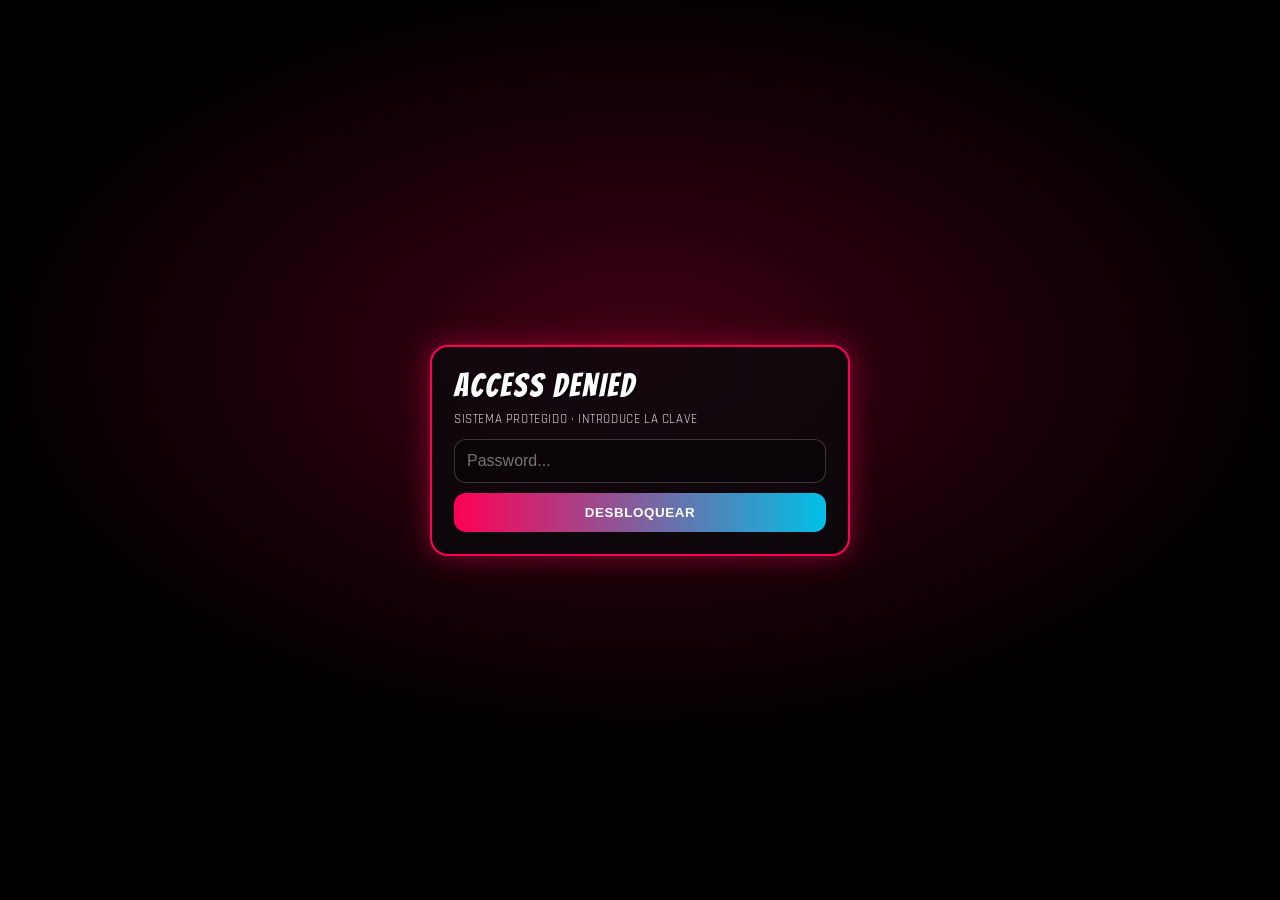
<file: index.html>
<!DOCTYPE html>
<html lang="es">
<head>
  <meta charset="UTF-8" />
  <meta name="viewport" content="width=device-width, initial-scale=1.0" />
  <title>ISAAAAAAAA 🤍</title>

  <link rel="preconnect" href="https://fonts.googleapis.com">
  <link rel="preconnect" href="https://fonts.gstatic.com" crossorigin>
  <link href="https://fonts.googleapis.com/css2?family=Bangers&family=Rajdhani:wght@400;700&display=swap" rel="stylesheet">

  <link rel="stylesheet" href="styles.css" />
</head>

<body>
  <canvas id="fx-canvas" aria-hidden="true"></canvas>

  <!-- Security Overlay -->
  <div id="security-overlay" class="security-overlay">
    <div class="login-box" role="dialog" aria-modal="true" aria-labelledby="login-title">
      <div class="login-top">
        <div id="login-title" class="badge">ACCESS DENIED</div>
        <div class="tiny">SISTEMA PROTEGIDO · INTRODUCE LA CLAVE</div>
      </div>

      <label class="sr-only" for="password-input">Password</label>
      <input type="password" id="password-input" placeholder="Password..." autocomplete="current-password" inputmode="text" />
      <button id="login-btn" type="button">DESBLOQUEAR</button>

      <p id="error-msg" class="error-msg" role="status" aria-live="polite">CLAVE INCORRECTA</p>
    </div>
  </div>

  <!-- Opening -->
  <div id="opening" class="opening hidden" aria-hidden="true">
    <div class="opening-skip">
      <button id="skip-opening" class="btn-ghost" type="button">Saltar opening</button>
    </div>
    <div class="opening-center">
      <div class="opening-chapter">CHAPTER 01</div>
      <div class="opening-title">GR-30 MEMORIES</div>
      <div class="opening-sub">Desliza para leer la historia</div>
    </div>
    <div class="opening-bars" aria-hidden="true"></div>
    <div class="opening-flash" aria-hidden="true"></div>
  </div>

  <!-- Main -->
  <div id="main-content" class="hidden">
    <header class="hero">
      <div class="hero-inner">
        <div class="hero-row">
          <span class="chapter">CHAPTER 01</span>

          <div class="toggles" aria-label="Controles">
            <button id="toggle-theme" class="chip" type="button" aria-label="Cambiar tema">🌙</button>
            <button id="toggle-mode" class="chip" type="button" aria-label="Cambiar modo lectura">📖</button>
          </div>
        </div>

        <h1>GR-30 MEMORIES</h1>
        <p class="subtitle">Isa · Indi · David</p>

        <div class="scroll-indicator" aria-hidden="true"></div>
        <div class="hero-tip" id="hero-tip">Modo: <b>Scroll</b> (pulsa 📖 para páginas)</div>
      </div>

      <div class="speedlines" aria-hidden="true"></div>
    </header>

    <main>
      <!-- Vertical -->
      <section id="comic-vertical" class="comic-vertical" aria-label="Modo lectura vertical"></section>

      <!-- Horizontal -->
      <section id="comic-horizontal" class="comic-horizontal hidden" aria-label="Modo páginas horizontales">
        <div class="hud" role="group" aria-label="Navegación de páginas">
          <button id="prev-page" class="hud-btn" type="button" aria-label="Página anterior">◀</button>
          <div class="hud-mid">
            <span id="page-count">1 / 25</span>
            <span class="hud-hint">Arrastra · Rueda · Flechas</span>
          </div>
          <button id="next-page" class="hud-btn" type="button" aria-label="Página siguiente">▶</button>
        </div>

        <div id="h-strip" class="h-strip" tabindex="0" aria-label="Tira de páginas"></div>
      </section>
    </main>

    <footer class="footer">
      <p>TO BE CONTINUED...BESITO PEQUEÑITO...</p>
    </footer>

    <a href="art-quest.html" style="position:absolute; left:-9999px;">Santuario secreto</a>
  </div>

  <script src="script.js"></script>
</body>
</html>
</file>
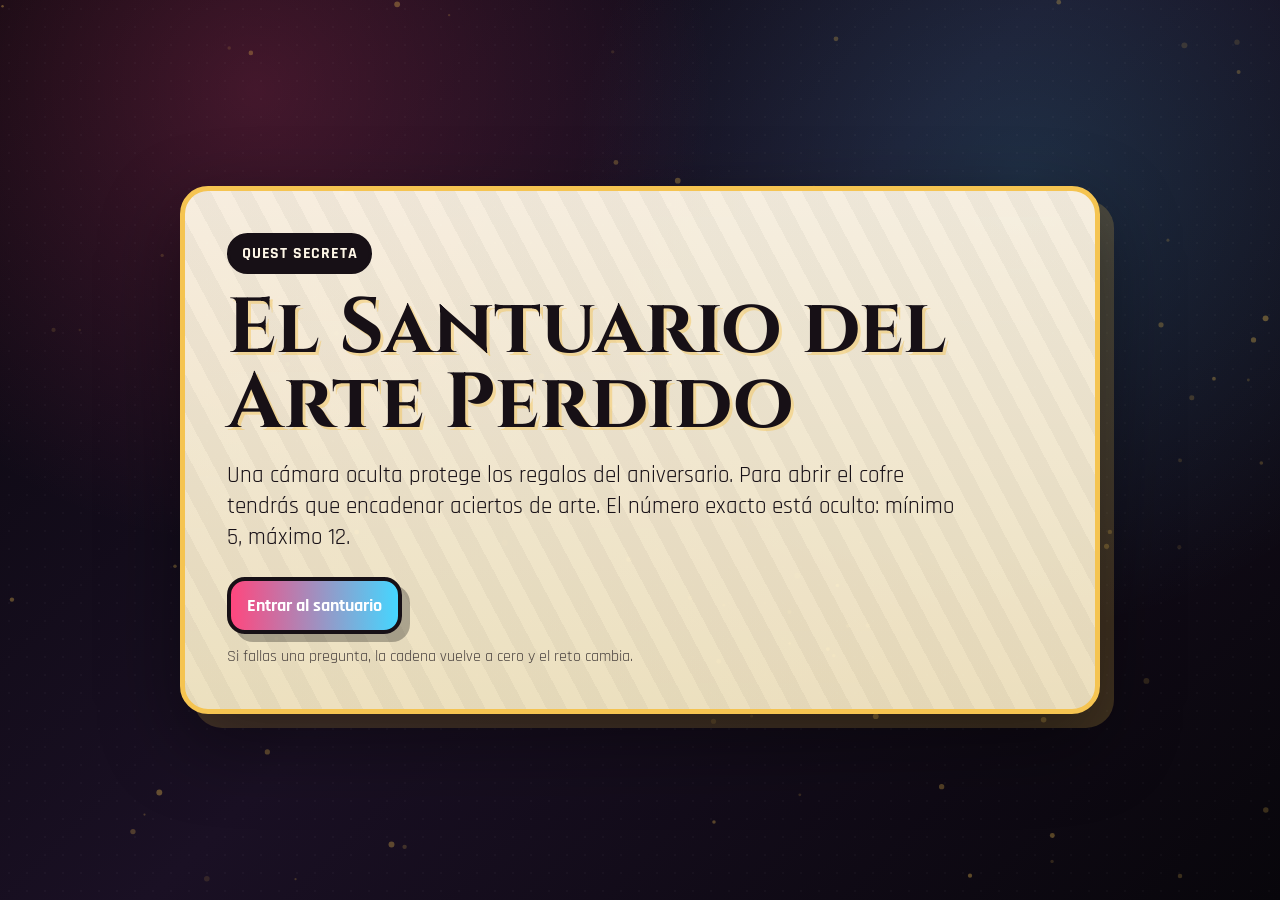
<file: art-quest.html>
<!DOCTYPE html>
<html lang="es">
<head>
  <meta charset="UTF-8" />
  <meta name="viewport" content="width=device-width, initial-scale=1.0" />
  <title>El Santuario del Arte Perdido</title>
  <link rel="preconnect" href="https://fonts.googleapis.com">
  <link rel="preconnect" href="https://fonts.gstatic.com" crossorigin>
  <link href="https://fonts.googleapis.com/css2?family=Bangers&family=Cinzel:wght@500;700;900&family=Rajdhani:wght@400;600;700&display=swap" rel="stylesheet">
  <link rel="stylesheet" href="art-quest.css" />
</head>
<body>
  <canvas id="artParticles" aria-hidden="true"></canvas>

  <main class="game-shell">
    <section id="introScreen" class="screen active intro-screen">
      <div class="temple-card">
        <div class="seal">QUEST SECRETA</div>
        <h1>El Santuario del Arte Perdido</h1>
        <p class="intro-copy">Una cámara oculta protege los regalos del aniversario. Para abrir el cofre tendrás que encadenar aciertos de arte. El número exacto está oculto: mínimo 5, máximo 12.</p>
        <button id="startBtn" class="primary-btn">Entrar al santuario</button>
        <p class="tiny">Si fallas una pregunta, la cadena vuelve a cero y el reto cambia.</p>
      </div>
    </section>

    <section id="gameScreen" class="screen game-screen" aria-live="polite">
      <header class="game-hud">
        <div>
          <span class="mini-label">CADENA ACTUAL</span>
          <strong id="streakLabel">0</strong>
        </div>
        <div>
          <span class="mini-label">RÉCORD</span>
          <strong id="bestLabel">0</strong>
        </div>
        <div>
          <span class="mini-label">RETO</span>
          <strong>???</strong>
        </div>
      </header>

      <div class="progress-veil">
        <div id="mysteryProgress" class="mystery-progress"></div>
      </div>

      <article class="question-card">
        <div class="question-top">
          <span id="categoryLabel" class="category-pill">Categoría</span>
          <span id="difficultyLabel" class="difficulty-pill">Dificultad</span>
        </div>
        <div id="artVisual" class="art-visual"></div>
        <h2 id="questionText">Pregunta</h2>
        <div id="answersGrid" class="answers-grid"></div>
      </article>

      <div id="feedback" class="feedback" aria-live="assertive"></div>
    </section>

    <section id="winScreen" class="screen win-screen">
      <div class="treasure-opening">
        <div class="chest">🎁</div>
        <h2>El cofre del aniversario se ha abierto</h2>
        <p>Has superado el reto oculto. Elige una carta-premio.</p>
      </div>
      <div id="prizesGrid" class="prizes-grid"></div>
      <button id="restartBtn" class="ghost-btn">Jugar otra vez</button>
    </section>

    <section id="finalScreen" class="screen final-screen">
      <div class="final-card">
        <div id="finalIcon" class="final-icon">💝</div>
        <h2 id="finalTitle">Premio desbloqueado</h2>
        <p id="finalDesc"></p>
        <div class="final-note">Vale oficial de aniversario. Canjeable por una sonrisa, una escapada y muchos recuerdos juntos.</div>
        <button id="backPrizesBtn" class="primary-btn">Volver a premios</button>
      </div>
    </section>
  </main>

  <script src="art-quest.js"></script>
</body>
</html>
</file>
<file: styles.css>
:root{
  --bg:#f5f5f7;
  --fg:#121212;
  --paper:#ffffff;
  --ink:#0f0f12;
  --accent:#ff0055;
  --accent2:#00d4ff;
  --shadow: rgba(0,0,0,.35);
  --grid: rgba(0,0,0,.05);
  --panelBorder:#0c0c0c;
  --bubble:#ffffff;
  --muted: rgba(10,10,10,.72);

  --fontComic: "Bangers", system-ui;
  --fontTech: "Rajdhani", system-ui;

  --radius: 18px;
}

@media (prefers-color-scheme: dark){
  :root{
    --bg:#0b0b10;
    --fg:#f2f2f6;
    --paper:#12121a;
    --ink:#f2f2f6;
    --shadow: rgba(0,0,0,.6);
    --grid: rgba(255,255,255,.05);
    --panelBorder:#f2f2f6;
    --bubble:#12121a;
    --muted: rgba(242,242,246,.7);
  }
}

html[data-theme="dark"]{
  --bg:#0b0b10;
  --fg:#f2f2f6;
  --paper:#12121a;
  --ink:#f2f2f6;
  --shadow: rgba(0,0,0,.6);
  --grid: rgba(255,255,255,.05);
  --panelBorder:#f2f2f6;
  --bubble:#12121a;
  --muted: rgba(242,242,246,.7);
}
html[data-theme="light"]{
  --bg:#f5f5f7;
  --fg:#121212;
  --paper:#ffffff;
  --ink:#0f0f12;
  --shadow: rgba(0,0,0,.35);
  --grid: rgba(0,0,0,.05);
  --panelBorder:#0c0c0c;
  --bubble:#ffffff;
  --muted: rgba(10,10,10,.72);
}

*{ box-sizing:border-box; margin:0; padding:0; }
body{
  font-family: var(--fontTech);
  background: var(--bg);
  color: var(--fg);
  overflow-x: hidden;
  -webkit-tap-highlight-color: transparent;
}

body::before{
  content:"";
  position: fixed;
  inset: 0;
  pointer-events:none;
  background:
    radial-gradient(var(--grid) 1px, transparent 1px) 0 0/18px 18px,
    radial-gradient(var(--grid) 1px, transparent 1px) 9px 9px/18px 18px;
  opacity:.6;
  mix-blend-mode: multiply;
  z-index: -2;
}
@media (prefers-color-scheme: dark){
  body::before{ mix-blend-mode: screen; opacity:.22; }
}

#fx-canvas{
  position: fixed;
  inset: 0;
  width: 100%;
  height: 100%;
  z-index: -1;
  pointer-events:none;
}

.sr-only{
  position:absolute;
  width:1px;height:1px;
  padding:0;margin:-1px;
  overflow:hidden;clip:rect(0,0,0,0);
  white-space:nowrap;border:0;
}

.hidden{ display:none !important; }

/* ===================== SECURITY ===================== */
.security-overlay{
  position:fixed;
  inset:0;
  background: radial-gradient(1200px 700px at 50% 40%, rgba(255,0,85,.25), transparent 55%), #000;
  display:flex;
  align-items:center;
  justify-content:center;
  z-index: 9999;
  padding: 18px;
}
.login-box{
  width: min(420px, 100%);
  border: 2px solid var(--accent);
  background: rgba(10,10,14,.78);
  backdrop-filter: blur(10px);
  color: #fff;
  padding: 22px;
  box-shadow: 0 0 28px rgba(255,0,85,.45);
  border-radius: 18px;
}
.login-top{ display:flex; flex-direction:column; gap:8px; margin-bottom: 12px; }
.badge{
  font-family: var(--fontComic);
  font-size: 32px;
  letter-spacing: 2px;
  text-shadow: 2px 2px 0 rgba(0,0,0,.6);
}
.tiny{ opacity:.85; font-size: 13px; letter-spacing: .6px; }
.login-box input{
  width:100%;
  padding: 12px 12px;
  border-radius: 12px;
  border: 1px solid rgba(255,255,255,.2);
  background: rgba(0,0,0,.35);
  color:#fff;
  font-size: 16px;
  outline:none;
}
.login-box input:focus{
  border-color: rgba(0,212,255,.55);
  box-shadow: 0 0 0 3px rgba(0,212,255,.18);
}
.login-box button{
  width:100%;
  margin-top: 10px;
  padding: 12px;
  border: none;
  border-radius: 12px;
  background: linear-gradient(90deg, var(--accent), rgba(0,212,255,.9));
  color: #fff;
  font-weight: 700;
  cursor:pointer;
  letter-spacing: .6px;
}
.error-msg{ display:none; margin-top: 10px; color:#ff4d4d; font-weight: 700; }
.hint{ margin-top: 10px; font-size: 12px; opacity:.8; }

/* ===================== OPENING ===================== */
.opening{
  position: fixed;
  inset:0;
  z-index: 5000;
  background:
    radial-gradient(900px 600px at 50% 40%, rgba(0,212,255,.20), transparent 60%),
    radial-gradient(900px 600px at 50% 60%, rgba(255,0,85,.18), transparent 60%),
    #000;
  color:#fff;
  overflow:hidden;
}
.opening-center{
  position:absolute;
  inset:0;
  display:flex;
  flex-direction:column;
  align-items:center;
  justify-content:center;
  gap: 10px;
  text-align:center;
  padding: 24px;
  z-index:2;
}
.opening-chapter{ font-weight: 700; letter-spacing: 3px; opacity:.85; }
.opening-title{
  font-family: var(--fontComic);
  font-size: clamp(42px, 7vw, 92px);
  letter-spacing: 3px;
  text-shadow: 3px 3px 0 rgba(255,0,85,.85);
  transform: translateY(20px);
  opacity:0;
  animation: popIn .55s ease forwards .25s;
}
.opening-sub{ opacity:0; transform: translateY(10px); animation: fadeUp .55s ease forwards .5s; }
@keyframes popIn{ to { opacity:1; transform: translateY(0); } }
@keyframes fadeUp{ to { opacity:.95; transform: translateY(0); } }

.opening-bars{
  position:absolute;
  inset:-40%;
  background: repeating-linear-gradient(62deg, transparent 0 22px, rgba(255,255,255,.06) 22px 44px);
  animation: barsMove 1.2s linear infinite;
  opacity:.55;
  z-index:1;
}
@keyframes barsMove{ to { transform: translateY(-140px); } }

.opening-flash{
  position:absolute;
  inset:0;
  background: white;
  opacity:0;
  z-index:3;
  animation: flash 2.2s ease forwards;
}
@keyframes flash{
  0%, 64% { opacity:0; }
  70% { opacity:.85; }
  78% { opacity:0; }
  100% { opacity:0; }
}

.opening-skip{
  position:absolute;
  top: 12px;
  right: 12px;
  z-index:4;
}
.btn-ghost{
  background: rgba(255,255,255,.08);
  border: 1px solid rgba(255,255,255,.22);
  color:#fff;
  padding: 10px 12px;
  border-radius: 999px;
  cursor:pointer;
  backdrop-filter: blur(10px);
}
.btn-ghost:hover{ background: rgba(255,255,255,.14); }

.opening.play-exit{ animation: openingExit .75s ease forwards; }
@keyframes openingExit{ 0% { opacity:1; } 100% { opacity:0; visibility:hidden; } }

/* ===================== HERO ===================== */
.hero{
  min-height: 86vh;
  display:flex;
  align-items:center;
  justify-content:center;
  position:relative;
  overflow:hidden;
  padding: 28px 14px 18px;
}
.hero-inner{
  width:min(980px, 100%);
  background: color-mix(in srgb, var(--paper) 92%, transparent);
  border: 5px solid var(--panelBorder);
  box-shadow: 12px 12px 0 var(--shadow);
  border-radius: 22px;
  padding: clamp(16px, 4vw, 30px);
  position:relative;
  z-index:2;
}
.hero-inner::before{
  content:"";
  position:absolute;
  inset: 0;
  border-radius: 18px;
  background:
    radial-gradient(circle at 25% 30%, rgba(255,0,85,.08), transparent 35%),
    radial-gradient(circle at 70% 55%, rgba(0,212,255,.08), transparent 45%);
  pointer-events:none;
}
.hero-row{
  display:flex;
  justify-content:space-between;
  align-items:center;
  gap: 12px;
  margin-bottom: 10px;
}
.chapter{
  font-weight:700;
  letter-spacing:1px;
  padding: 7px 12px;
  border-radius: 999px;
  border: 2px solid var(--panelBorder);
  background: var(--ink);
  color: color-mix(in srgb, var(--paper) 95%, #fff);
}
.toggles{ display:flex; gap: 10px; }
.chip{
  border: 2px solid var(--panelBorder);
  background: var(--paper);
  color: var(--fg);
  border-radius: 999px;
  padding: 10px 12px; /* más táctil en móvil */
  cursor:pointer;
  box-shadow: 6px 6px 0 var(--shadow);
}
.chip:active{ transform: translate(1px, 1px); box-shadow: 4px 4px 0 var(--shadow); }

.hero h1{
  font-family: var(--fontComic);
  font-size: clamp(40px, 7vw, 84px);
  letter-spacing: 2px;
  text-shadow: 3px 3px 0 var(--accent);
  line-height: .95;
}
.subtitle{ margin-top: 8px; opacity:.88; }
.hero-tip{ margin-top: 14px; color: var(--muted); font-size: 14px; }

.scroll-indicator{
  width: 34px;
  height: 52px;
  border: 2px solid var(--panelBorder);
  border-radius: 999px;
  margin-top: 22px;
  position:relative;
}
.scroll-indicator::after{
  content:"";
  width: 7px; height: 7px;
  background: var(--panelBorder);
  border-radius: 50%;
  position:absolute;
  left:50%;
  top: 12px;
  transform: translateX(-50%);
  animation: scrollDot 1.4s ease infinite;
}
@keyframes scrollDot{
  0%{ opacity:1; transform: translate(-50%, 0); }
  80%{ opacity:0; transform: translate(-50%, 18px); }
  100%{ opacity:0; }
}

.speedlines{
  position:absolute;
  inset:-50%;
  background: repeating-linear-gradient(
    62deg,
    transparent 0 16px,
    color-mix(in srgb, var(--ink) 10%, transparent) 16px 32px
  );
  opacity:.18;
  animation: speedMove 12s linear infinite;
  z-index:1;
}
@keyframes speedMove{ to { transform: translateY(-240px); } }

/* ===================== COMIC (VERTICAL) ===================== */
.comic-vertical{
  width:min(920px, 100%);
  margin: 0 auto;
  padding: 26px 12px 80px;
  display:flex;
  flex-direction:column;
  gap: 78px; /* móvil más compacto */
}

/* Panel reveal */
.panel{
  position:relative;
  opacity:0;
  transform: translateY(52px) scale(.985);
  transition: opacity .7s ease, transform .85s cubic-bezier(.2,1,.2,1);
  will-change: transform, opacity;
}
.panel.visible{
  opacity:1;
  transform: translateY(0) scale(1);
}

/* Comic frame */
.panel-frame{
  background: var(--paper);
  border: 5px solid var(--panelBorder);
  box-shadow: 11px 11px 0 var(--shadow);
  overflow:hidden;
  position:relative;
  transform: rotate(var(--tilt, 0deg));
}

/* “ink” irregular feel */
.panel-frame::after{
  content:"";
  position:absolute;
  inset:0;
  pointer-events:none;
  background:
    radial-gradient(color-mix(in srgb, var(--ink) 8%, transparent) 1px, transparent 1px) 0 0/14px 14px;
  opacity:.14;
  mix-blend-mode: multiply;
}
@media (prefers-color-scheme: dark){
  .panel-frame::after{ mix-blend-mode: screen; opacity:.10; }
}

/* Image */
.panel img{
  width:100%;
  display:block;
  filter: grayscale(10%) contrast(112%);
  transform: translateZ(0);
  transition: filter .25s ease, transform .25s ease;
}
.panel:active img{ transform: scale(1.01); }
.panel:hover img{ filter: grayscale(0%) contrast(106%); transform: scale(1.01); }

/* Irregular shapes (varies per panel) */
.shape-0 .panel-frame{
  border-radius: 22px 14px 24px 12px;
  clip-path: polygon(2% 1%, 98% 0%, 100% 92%, 95% 100%, 0% 98%, 0% 8%);
}
.shape-1 .panel-frame{
  border-radius: 12px 26px 16px 24px;
  clip-path: polygon(0% 6%, 96% 0%, 100% 12%, 98% 100%, 8% 98%, 0% 90%);
}
.shape-2 .panel-frame{
  border-radius: 28px 18px 18px 26px;
  clip-path: polygon(4% 0%, 100% 4%, 96% 100%, 0% 96%);
}
.shape-3 .panel-frame{
  border-radius: 18px 18px 30px 14px;
  clip-path: polygon(0% 0%, 100% 2%, 98% 82%, 100% 100%, 0% 98%, 2% 18%);
}
.shape-4 .panel-frame{
  border-radius: 26px 14px 26px 14px;
  clip-path: polygon(2% 2%, 98% 0%, 100% 100%, 0% 98%);
}

/* Text bubble: now mobile-friendly (below/overlap less) */
.bubble{
  margin-top: 10px;
  background: var(--bubble);
  color: var(--fg);
  border: 4px solid var(--panelBorder);
  border-radius: 18px;
  padding: 12px 12px 10px;
  font-family: var(--fontComic);
  letter-spacing: 1px;
  font-size: clamp(16px, 4.5vw, 22px);
  box-shadow: 7px 7px 0 color-mix(in srgb, var(--accent) 70%, var(--shadow));
  text-transform: uppercase;
}

.desc{
  margin-top: 8px;
  padding-left: 6px;
  color: var(--muted);
  font-size: 14px;
}

/* Optional little “stamp” tag */
.stamp{
  position:absolute;
  top: 12px;
  left: 12px;
  z-index:2;
  background: color-mix(in srgb, var(--paper) 90%, transparent);
  border: 2px solid var(--panelBorder);
  border-radius: 999px;
  padding: 6px 10px;
  font-weight:700;
  font-size: 12px;
  box-shadow: 6px 6px 0 var(--shadow);
}

/* ===================== COMIC (HORIZONTAL PAGES) ===================== */
.comic-horizontal{
  width: 100%;
  padding: 10px 0 80px;
}

/* sticky-ish hud for mobile */
.hud{
  width: min(980px, 100%);
  margin: 0 auto 10px;
  padding: 0 12px;
  display:flex;
  align-items:center;
  justify-content:space-between;
  gap: 10px;
  position: sticky;
  top: 10px;
  z-index: 50;
}
.hud-btn{
  border: 2px solid var(--panelBorder);
  background: var(--paper);
  color: var(--fg);
  border-radius: 14px;
  padding: 12px 14px; /* más táctil */
  cursor:pointer;
  box-shadow: 8px 8px 0 var(--shadow);
  font-weight: 800;
  min-width: 54px;
}
.hud-btn:active{ transform: translate(1px,1px); box-shadow: 6px 6px 0 var(--shadow); }
.hud-mid{
  display:flex;
  flex-direction:column;
  align-items:center;
  gap: 2px;
  color: var(--muted);
}
.hud-hint{ font-size: 12px; opacity:.9; }

.h-strip{
  width: 100%;
  display:flex;
  gap: 14px;
  padding: 0 12px;
  overflow-x: auto;
  overflow-y: hidden;
  scroll-snap-type: x mandatory;
  scrollbar-width: none;
  -webkit-overflow-scrolling: touch;
}
.h-strip::-webkit-scrollbar{ display:none; }

.page{
  flex: 0 0 92vw;  /* más móvil */
  max-width: 980px;
  scroll-snap-align: center;
  padding: 10px 0 14px;
}

.page .panel{ opacity:1; transform:none; } /* en modo páginas no hacemos reveal */
.page .panel-frame{ box-shadow: 10px 10px 0 var(--shadow); }

/* En pages: descripción abajo siempre visible */
.page .bubble{ font-size: clamp(16px, 4.5vw, 22px); }
.page .desc{ font-size: 13px; }

/* ===================== FOOTER ===================== */
.footer{
  background: var(--ink);
  color: color-mix(in srgb, var(--paper) 92%, #fff);
  text-align:center;
  padding: 46px 14px;
  font-family: var(--fontComic);
  font-size: clamp(26px, 5vw, 44px);
  letter-spacing: 2px;
}

/* Tablet+ */
@media (min-width: 820px){
  .comic-vertical{ gap: 110px; padding-top: 40px; }
  .page{ flex-basis: min(92vw, 980px); }
}
</file>
<file: art-quest.css>
:root{
  --bg:#100b16; --fg:#fff8ee; --paper:#fff7e7; --ink:#171016;
  --gold:#f5c451; --rose:#ff477e; --cyan:#45d6ff; --violet:#8d5cff;
  --bad:#ff3355; --good:#2dffb5; --shadow:rgba(0,0,0,.42);
  --fontTitle:"Cinzel",serif; --fontComic:"Bangers",system-ui; --fontUi:"Rajdhani",system-ui;
}
*{box-sizing:border-box;margin:0;padding:0}
body{min-height:100vh;background:radial-gradient(circle at 20% 10%,rgba(255,71,126,.22),transparent 35%),radial-gradient(circle at 80% 20%,rgba(69,214,255,.16),transparent 36%),linear-gradient(135deg,#09070d,#1a1024 48%,#08060b);color:var(--fg);font-family:var(--fontUi);overflow-x:hidden}
body:before{content:"";position:fixed;inset:0;pointer-events:none;background:radial-gradient(rgba(255,255,255,.08) 1px,transparent 1px) 0 0/18px 18px;opacity:.35;z-index:-2}#artParticles{position:fixed;inset:0;width:100%;height:100%;pointer-events:none;z-index:-1}.screen{display:none;min-height:100vh;padding:18px}.screen.active{display:grid;place-items:center}.game-shell{width:100%}.temple-card,.question-card,.final-card,.treasure-opening{width:min(920px,100%);border:5px solid var(--gold);background:linear-gradient(180deg,rgba(255,247,231,.96),rgba(255,242,205,.92));color:var(--ink);border-radius:28px;box-shadow:0 28px 80px rgba(0,0,0,.42),14px 14px 0 rgba(245,196,81,.22);padding:clamp(18px,4vw,42px);position:relative;overflow:hidden}.temple-card:before,.question-card:before,.final-card:before,.treasure-opening:before{content:"";position:absolute;inset:-40%;background:repeating-linear-gradient(62deg,transparent 0 18px,rgba(0,0,0,.035) 18px 36px);animation:drift 16s linear infinite}@keyframes drift{to{transform:translateY(-240px)}}.seal,.category-pill,.difficulty-pill{display:inline-flex;border:3px solid var(--ink);border-radius:999px;padding:7px 12px;background:var(--ink);color:var(--paper);font-weight:900;letter-spacing:.8px;position:relative;z-index:1}.temple-card h1{font-family:var(--fontTitle);font-size:clamp(36px,8vw,78px);line-height:.96;margin:18px 0;text-shadow:3px 3px 0 rgba(245,196,81,.45);position:relative;z-index:1}.intro-copy{font-size:clamp(17px,3.8vw,23px);max-width:740px;line-height:1.35;position:relative;z-index:1}.tiny{margin-top:12px;opacity:.75;position:relative;z-index:1}.primary-btn,.ghost-btn,.answer-btn,.prize-btn{border:4px solid var(--ink);border-radius:18px;padding:13px 16px;font-family:var(--fontUi);font-weight:900;font-size:18px;cursor:pointer;box-shadow:8px 8px 0 rgba(0,0,0,.28);transition:.15s transform,.15s box-shadow}.primary-btn{margin-top:24px;background:linear-gradient(90deg,var(--rose),var(--cyan));color:white;position:relative;z-index:1}.ghost-btn{background:transparent;color:var(--fg);border-color:var(--fg);margin:28px auto 0;display:block}.primary-btn:active,.ghost-btn:active,.answer-btn:active,.prize-btn:active{transform:translate(2px,2px);box-shadow:5px 5px 0 rgba(0,0,0,.28)}.game-screen.active{display:block;padding:12px 10px 90px}.game-hud{position:sticky;top:10px;z-index:20;width:min(920px,100%);margin:0 auto 10px;display:grid;grid-template-columns:1fr 1fr 1fr;gap:8px}.game-hud>div{background:rgba(255,247,231,.92);color:var(--ink);border:3px solid var(--gold);border-radius:16px;padding:10px;text-align:center;backdrop-filter:blur(8px);box-shadow:6px 6px 0 rgba(0,0,0,.22)}.mini-label{display:block;font-size:11px;font-weight:900;opacity:.72}.game-hud strong{font-size:24px}.progress-veil{width:min(920px,100%);height:12px;margin:0 auto 12px;background:rgba(255,255,255,.16);border:2px solid rgba(255,255,255,.25);border-radius:999px;overflow:hidden}.mystery-progress{height:100%;width:0;background:linear-gradient(90deg,var(--rose),var(--gold),var(--cyan));transition:width .35s ease}.question-card{margin:0 auto}.question-top{display:flex;justify-content:space-between;gap:10px;position:relative;z-index:1}.difficulty-pill{background:var(--gold);color:var(--ink)}.art-visual{height:clamp(170px,42vw,330px);margin:18px 0;border:5px solid var(--ink);border-radius:22px;box-shadow:10px 10px 0 rgba(0,0,0,.23);position:relative;z-index:1;overflow:hidden;background:linear-gradient(135deg,var(--c1,#8148ff),var(--c2,#ff477e));display:grid;place-items:center}.art-visual:before{content:"";position:absolute;inset:-30%;background:radial-gradient(circle at var(--x,30%) var(--y,30%),rgba(255,255,255,.55),transparent 10%),repeating-conic-gradient(from var(--r,0deg),rgba(255,255,255,.16) 0 8deg,transparent 8deg 22deg);animation:spin 18s linear infinite}.art-visual:after{content:attr(data-art);position:relative;z-index:1;font-family:var(--fontTitle);font-weight:900;text-align:center;font-size:clamp(28px,7vw,72px);color:white;text-shadow:4px 4px 0 rgba(0,0,0,.45);padding:16px}@keyframes spin{to{transform:rotate(360deg)}}#questionText{font-size:clamp(25px,5vw,42px);font-family:var(--fontTitle);line-height:1.08;margin-bottom:16px;position:relative;z-index:1}.answers-grid{display:grid;grid-template-columns:1fr;gap:12px;position:relative;z-index:1}.answer-btn{background:#fff;color:var(--ink);text-align:left}.answer-btn.correct{background:linear-gradient(90deg,#d9fff2,#b6ffe9);border-color:#00885d}.answer-btn.wrong{background:linear-gradient(90deg,#ffe0e6,#ffc1ce);border-color:#b00024}.feedback{position:fixed;left:50%;top:18%;transform:translateX(-50%);z-index:100;pointer-events:none;font-family:var(--fontComic);font-size:clamp(42px,11vw,116px);text-shadow:5px 5px 0 rgba(0,0,0,.45);opacity:0}.feedback.show{animation:feed .9s ease forwards}@keyframes feed{0%{opacity:0;transform:translateX(-50%) scale(.6) rotate(-8deg)}20%{opacity:1;transform:translateX(-50%) scale(1) rotate(-4deg)}100%{opacity:0;transform:translateX(-50%) translateY(-30px) scale(1.08) rotate(2deg)}}.win-screen.active{display:block}.treasure-opening{text-align:center;margin:20px auto}.chest{font-size:76px;animation:bounce 1.8s ease infinite}@keyframes bounce{50%{transform:translateY(-8px) rotate(3deg)}}.treasure-opening h2{font-family:var(--fontTitle);font-size:clamp(30px,7vw,58px)}.prizes-grid{width:min(1100px,100%);margin:18px auto;display:grid;grid-template-columns:repeat(auto-fit,minmax(230px,1fr));gap:16px}.prize-card{background:linear-gradient(180deg,rgba(255,247,231,.96),rgba(255,234,188,.94));color:var(--ink);border:5px solid var(--gold);border-radius:22px;padding:16px;box-shadow:10px 10px 0 rgba(0,0,0,.28);position:relative;overflow:hidden}.prize-icon{font-size:48px}.prize-card h3{font-family:var(--fontTitle);font-size:24px;line-height:1.05;margin:8px 0}.prize-card p{opacity:.8;line-height:1.25}.prize-btn{margin-top:12px;width:100%;background:var(--ink);color:var(--paper);border-color:var(--ink)}.final-card{text-align:center}.final-icon{font-size:82px}.final-card h2{font-family:var(--fontTitle);font-size:clamp(32px,7vw,62px);line-height:1}.final-card p{margin:14px auto;max-width:680px;font-size:20px;line-height:1.35}.final-note{border:3px dashed var(--ink);border-radius:18px;padding:14px;margin-top:16px;background:rgba(255,255,255,.42);font-weight:700}@media (min-width:700px){.answers-grid{grid-template-columns:1fr 1fr}.screen{padding:26px}.game-screen.active{padding:18px 18px 110px}}@media (prefers-reduced-motion:reduce){*,*:before,*:after{animation:none!important;transition:none!important}}
</file>
